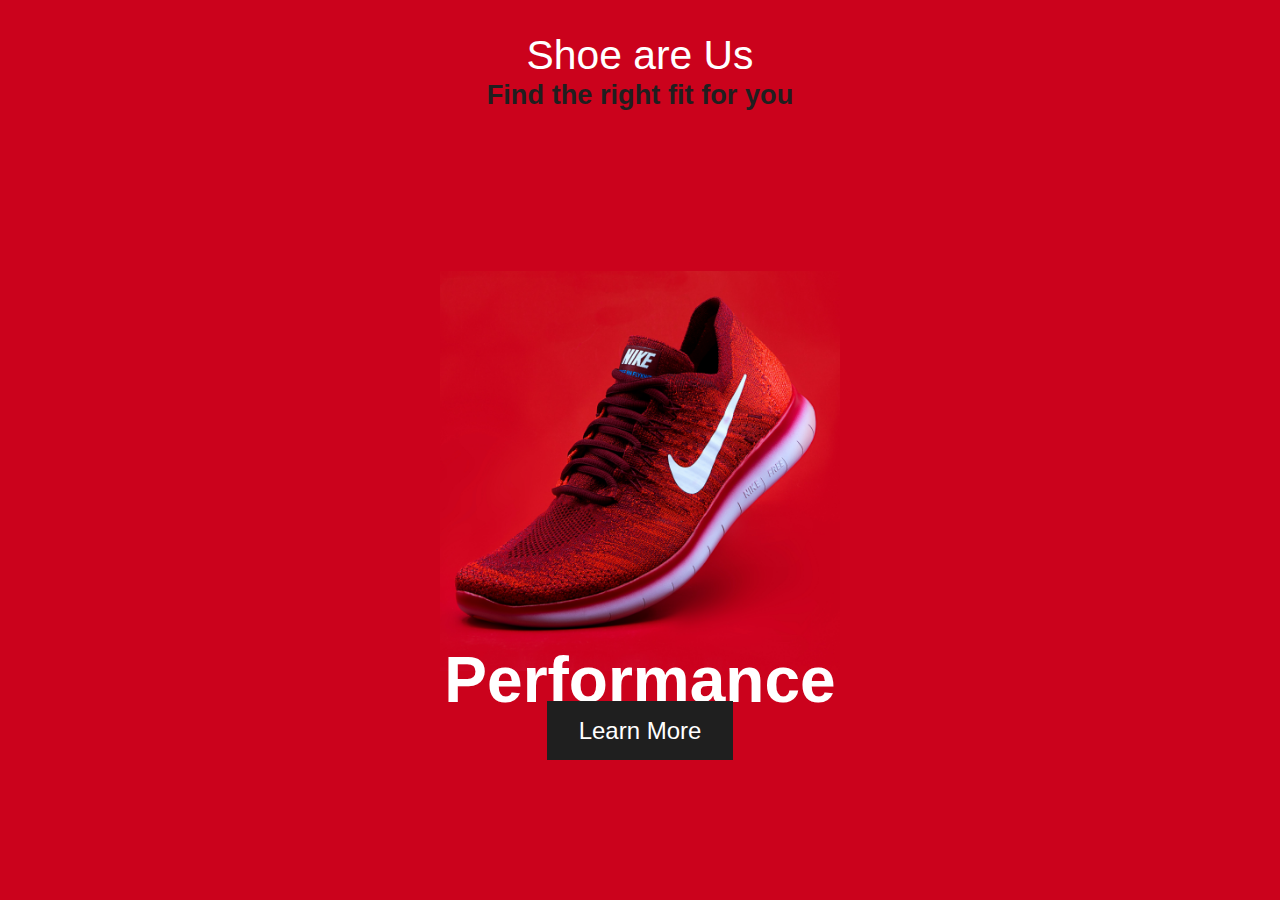
<file: MyFoot/index.html>
<!DOCTYPE html>
<html lang="en">

<head>
    <meta charset="UTF-8">
    <meta http-equiv="X-UA-Compatible" content="IE=edge">
    <meta name="viewport" content="width=device-width, initial-scale=1.0">
    <link rel="stylesheet" href="https://cdnjs.cloudflare.com/ajax/libs/font-awesome/6.1.2/css/all.min.css"
        integrity="sha512-1sCRPdkRXhBV2PBLUdRb4tMg1w2YPf37qatUFeS7zlBy7jJI8Lf4VHwWfZZfpXtYSLy85pkm9GaYVYMfw5BC1A=="
        crossorigin="anonymous" referrerpolicy="no-referrer" />
    <link rel="stylesheet" href="style.css">
    <script src="/MyFoot/images/"></script>
    <title>MyFoot</title>
</head>

<body>
    <a href="#" class="hamburger">
        <i class="fas fa-bars"></i>
    </a>

    <a href="#" class="phone"><i class="fas fa-phone"></i></a>

    <div class="logo">
        <i class="fas fa-shoe-prints"></i>
        <h2>Shoe are Us</h2>
        <p>Find the right fit for you</p>
    </div>

    <div class="carousel-container">
        <div class="carousel" id="carousel">
            <div class="slide" data-bg="cb021c">
                <img src="/MyFoot/images/shoe-bg.jpg" alt="shoe-1" />
                <h1>Performance</h1>
                <a href="#">Learn More</a>
            </div>
            <div class="slide" data-bg="cb021c">
                <img src="/MyFoot/images/shoe-bg.jpg" alt="s2" />
                <h1>Performance</h1>
                <a href="#">Learn More</a>
            </div>
            <div class="slide" data-bg="cb021c">
                <img src="/MyFoot/images/s3.jpg" alt="shoe-1" />
                <h1>Performance</h1>
                <a href="#">Learn More</a>
            </div>
            <div class="slide" data-bg="cb021c">
                <img src="/MyFoot/images/s4.jpg" alt="shoe-1" />
                <h1>Performance</h1>
                <a href="#">Learn More</a>
            </div>
        </div>

        <button id="left" class="left-arrow arrow">
            <i class="fas fa-chevron-left"></i>
        </button>
        <button id="right" class="right-arrow arrow">
            <i class="fas fa-chevron-right"></i>
        </button>

        <div class="progress"></div>
    </div>

    <script src="/MyFoot/script.js"></script>
</body>

</html>
</file>
<file: MyFoot/style.css>
*{
    box-sizing: border-box;
    margin: 0;
    padding: 0;
}

body{
    font-family: 'Roboto', sans-serif;
    background-color: #cb021c;
    transition: background 0.4s ease-in-out;
}

a {
    color: white;
    text-decoration: none;
}

.hamburger {
    position: fixed;
    top: 2rem;
    left: 2rem;
    font-size: 3rem;
}

.phone {
    position: fixed;
    top: 2rem;
    right: 2rem;
    font-size: 3rem;
}

.logo {
    color: white;
    font-size: 1.7rem;
    margin: 2rem 0;
    text-align: center;
}

.logo i {
    font-size: 3rem;
}

.logo h2 {
    font-weight: normal;
    margin: 0;
}

.logo p {
    color: #1f1f1f;
    font-weight: bold;
    margin: 0;
}

.carousel-container {
    overflow: hidden;
    position: relative;
    height: 60vh;
    width: 100vw;
    margin-top: 10rem;
}

.carousel {
    display: flex;
    position: absolute;
    left: 0;
    top: 0;
    transform: translateX(0);
    transition: transform 0.4s ease-in-out;
}

.slide {
    width: 100vw;
    text-align: center;
}

.slide img {
    object-fit: cover;
    height: 400px;
    width: 400px;
}

.slide h1 {
    color: white;
    font-size: 4rem;
    margin-top: -2rem;
}

.slide a {
    background-color: #1f1f1f;
    padding: 1rem 2rem;
    font-size: 1.5rem;
}

.arrow {
    background-color: transparent;
    border: 0;
    cursor: pointer;
    position: absolute;
    top: 30%;
    transform: translateY(-50%);
    font-size: 5rem;
    color: black;
    opacity: 0.5;
}

.left-arrow {
    left: 2rem;
}

.right-arrow {
    right: 2rem;
}
</file>
